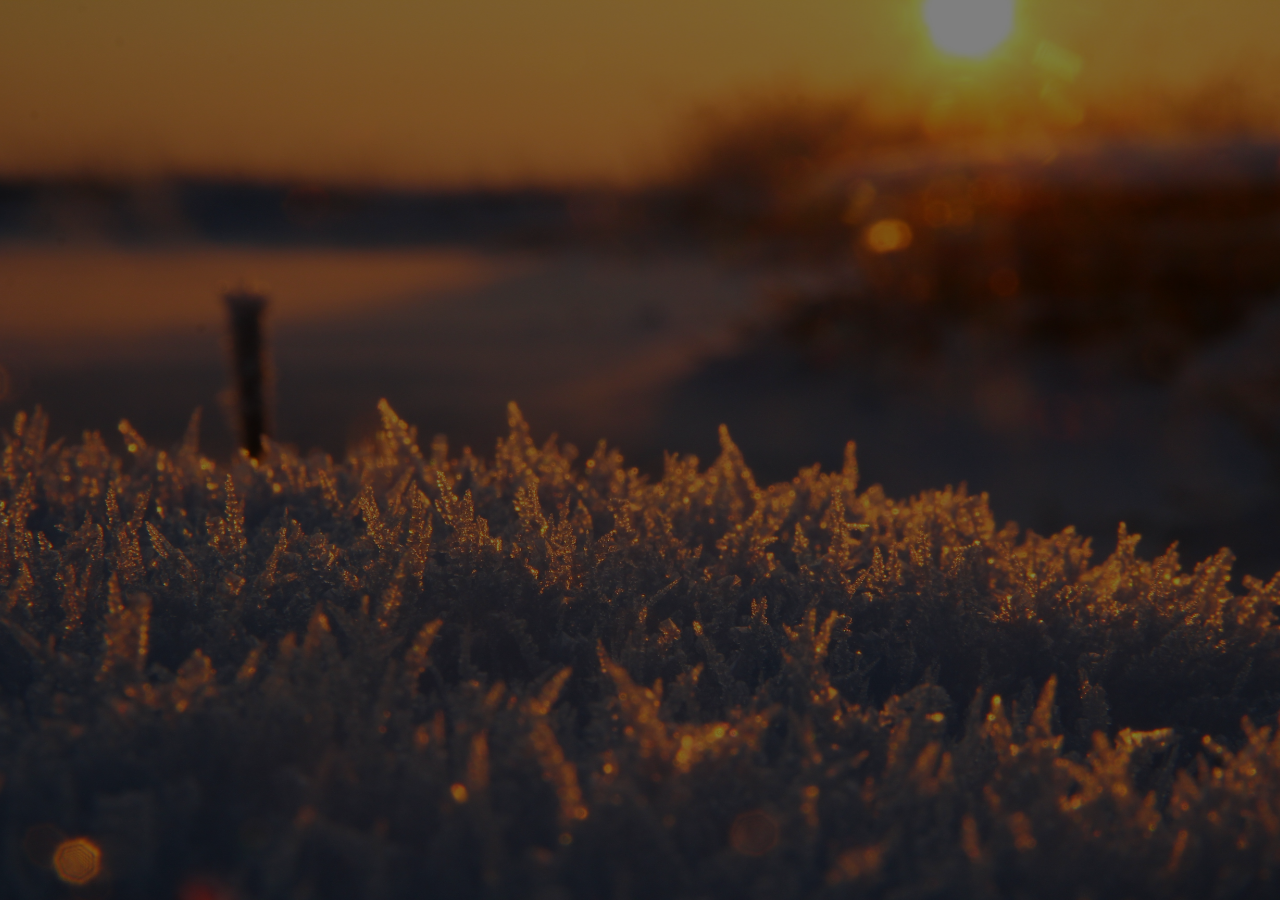
<file: bg-default.html>
<!DOCTYPE html>
<html lang="en">
<head>
<meta charset="utf-8">
<meta name="viewport" content="width=device-width,initial-scale=1">
<style>
  html,body{margin:0;width:100%;height:100%;background:#000;overflow:hidden}
  #default-bg{display:block;width:100%;height:100%;object-fit:cover}
  /* Darkening veil over the art: opacity comes from the day's `tint` (0-100). */
  #default-bg-tint{position:fixed;left:0;top:0;right:0;bottom:0;background:#000;pointer-events:none}
</style>
</head>
<body>
<script src="js/theme-state.js?v=15"></script>
<script>
// Host page for the default background. data/bg-default.json names a full-bleed image, an accent
// colour and a darkening `tint` for each day of the year, 1-365, plus a `default` fallback.
(function () {
  'use strict';

  function show(resolved) {
    if (!resolved || !resolved.image) return;
    var img = document.createElement('img');
    img.id = 'default-bg';
    img.alt = '';
    img.decoding = 'async';
    // Missing art just leaves the plain black page rather than a broken image icon.
    img.addEventListener('error', function () { img.remove(); });
    img.src = resolved.image;
    document.body.appendChild(img);

    // Veil the art by the day's tint: 0 is invisible, 100 is solid black. Kept in the DOM at every
    // value so the applied amount can be read back, and skipped only when there is nothing to tint.
    var veil = document.createElement('div');
    veil.id = 'default-bg-tint';
    veil.style.opacity = String(BrowserThemeState.normalizeTint(resolved.tint) / 100);
    document.body.appendChild(veil);
  }

  // ?date=YYYY-MM-DD lets the date-simulation harness pin the day this page renders.
  function pinnedDate() {
    var raw = new URLSearchParams(location.search).get('date');
    if (!raw) return undefined;
    var d = new Date(raw + 'T12:00:00');
    return isNaN(d.getTime()) ? undefined : d;
  }

  if (!window.BrowserThemeState || !BrowserThemeState.loadDefaultBackgroundConfig) return;

  BrowserThemeState.loadDefaultBackgroundConfig().then(function (cfg) {
    show(BrowserThemeState.resolveDailyBackground(cfg, pinnedDate()));
  });
})();
</script>
</body>
</html>
</file>
